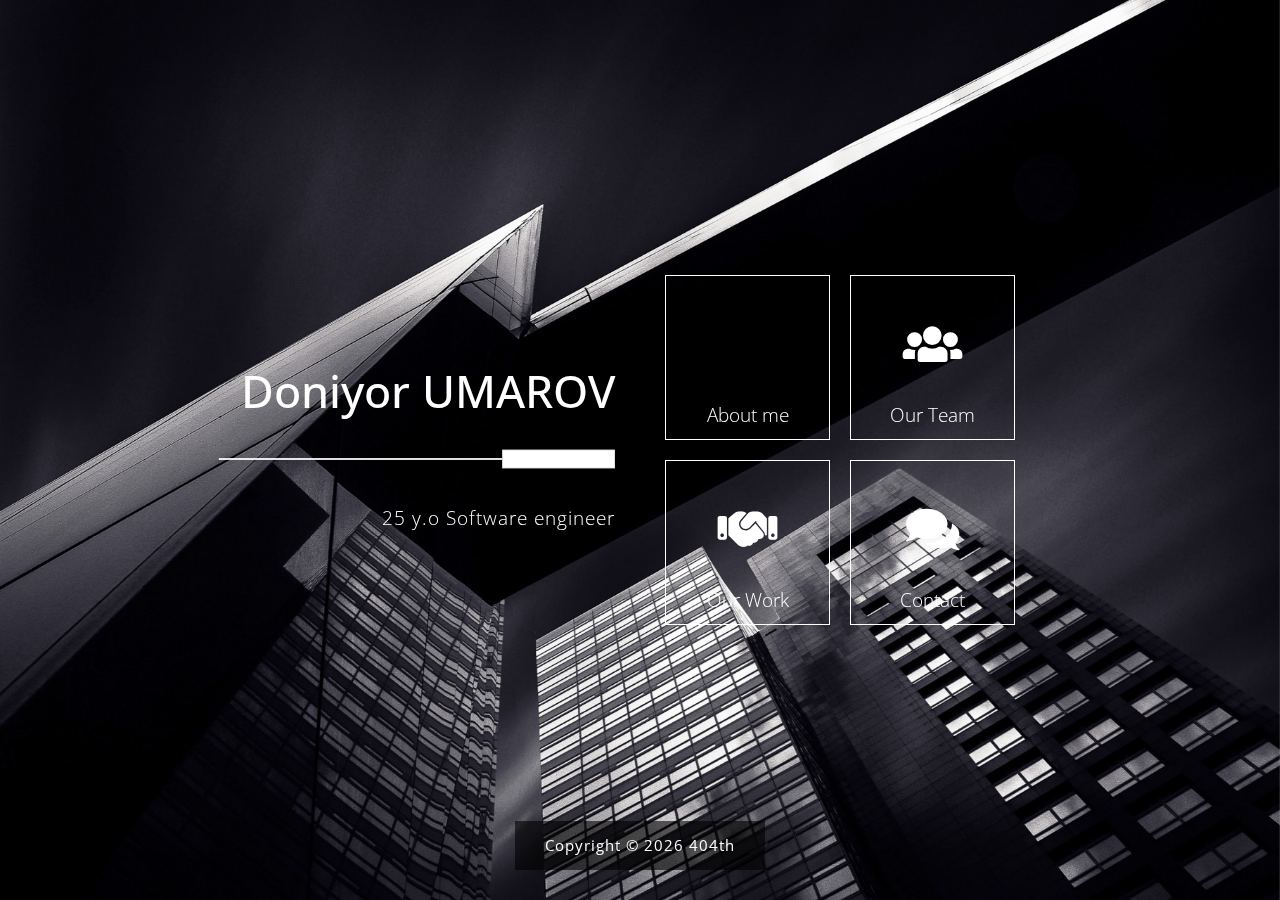
<file: front/index.html>
<!DOCTYPE html>
<html lang="en">
<head>
    <meta charset="utf-8">
    <meta name="viewport" content="width=device-width, initial-scale=1">

    <title>Pop HTML5 Template</title>
<!--

Template 2097 Pop

http://www.tooplate.com/view/2097-pop

-->
    <!-- load CSS -->
    <link rel="stylesheet" href="https://fonts.googleapis.com/css?family=Open+Sans:300">  <!-- Google web font "Open Sans" -->
    <link rel="stylesheet" href="css/bootstrap.min.css">                                  <!-- https://getbootstrap.com/ -->
    <link rel="stylesheet" href="fontawesome/css/fontawesome-all.min.css">                <!-- https://fontawesome.com/ -->
    <link rel="stylesheet" type="text/css" href="slick/slick.css"/>                       <!-- http://kenwheeler.github.io/slick/ -->
    <link rel="stylesheet" type="text/css" href="slick/slick-theme.css"/>
    <link rel="stylesheet" href="css/tooplate-style.css">                               <!-- Templatemo style -->

    <script>document.documentElement.className="js";var supportsCssVars=function(){var e,t=document.createElement("style");return t.innerHTML="root: { --tmp-var: bold; }",document.head.appendChild(t),e=!!(window.CSS&&window.CSS.supports&&window.CSS.supports("font-weight","var(--tmp-var)")),t.parentNode.removeChild(t),e};supportsCssVars()||alert("Please view this in a modern browser such as latest version of Chrome or Microsoft Edge.");</script>
    
</head>

<body>
    <div id="tm-bg"></div>
    <div id="tm-wrap">
        <div class="tm-main-content">
            <div class="container tm-site-header-container">
                <div class="row">
                    <div class="col-sm-12 col-md-6 col-lg-6 col-md-col-xl-6 mb-md-0 mb-sm-4 mb-4 tm-site-header-col">
                        <div class="tm-site-header">
                            <h1 class="mb-4">Doniyor UMAROV</h1>
                            <img src="img/underline.png" class="img-fluid mb-4">
                            <p> <span class="age-current-year"></span> y.o Software engineer</p>        
                        </div>                        
                    </div>
                    <div class="col-sm-12 col-md-6 col-lg-6 col-xl-6">
                        <div class="content">
                            <div class="grid">
                                <div class="grid__item" id="home-link">
                                    <div class="product">
                                        <div class="tm-nav-link">
                                            <!-- <i class="fas fa-home fa-3x tm-nav-icon"></i> -->
                                            <!-- <i class="fa-solid fa-user fa-3x tm-nav-icon"></i> -->
                                            <!-- <i class="fa-light fa-face-smile fa-3x tm-nav-icon"></i> -->
                                            <i class="fa-regular fa-face-smile fa-3x tm-nav-icon"></i>
                                            <span class="tm-nav-text">About me</span>
                                            <div class="product__bg"></div>        
                                        </div>                                    
                                        <div class="product__description">
                                            <div class="row mb-3">
                                                <div class="col-12">
                                                    <h2 class="tm-page-title">Welcome to Pop Design</h2>        
                                                </div>
                                            </div>                                        
                                            <div class="row">
                                                <div class="col-sm-12 col-md-6 col-lg-6 col-xl-6">
                                                    <img src="img/welcome-1.jpg" class="img-fluid mb-3">
                                                    <p>You can feel free to use this template for your websites. Please tell your friends about Tooplate website. Thank you.</p>
                                                    <p>Vivamus placerat in nunc eget volutpat. Etiam tincidunt blandit sapien, sed posuere enim. Ut eget ornare lectus.</p>    
                                                </div>
                                                <div class="col-sm-12 col-md-6 col-lg-6 col-xl-6">
                                                    <p>Donec eu lectus ligula. Aenean pulvinar dolor et massa lacinia rhoncus sit amet sed mauris. Aliquam dictum nibh et consequat finibus.</p>
                                                    <p>Lorem ipsum dolor sit amet, consectetur adipiscing elit. In magna mauris, malesuada ut diam eu, pellentesque fringilla orci.</p>
                                                    <img src="img/welcome-2.jpg" class="img-fluid">
                                                </div>                                        
                                            </div>
                                            
                                        </div>
                                    </div>
                                </div>

                                <div class="grid__item" id="team-link">
                                    <div class="product">
                                        <div class="tm-nav-link">
                                            <i class="fas fa-users fa-3x tm-nav-icon"></i>
                                            <span class="tm-nav-text">Our Team</span>
                                            <div class="product__bg"></div>            
                                        </div>                                     
                                        <div class="product__description">
                                            <div class="p-sm-4 p-2">
                                                <div class="row mb-3">
                                                    <div class="col-12">
                                                        <h2 class="tm-page-title">Background of Our Team</h2>        
                                                    </div>
                                                </div>
                                                <div class="row tm-reverse-sm">
                                                    <div class="col-sm-12 col-md-8 col-lg-8 col-xl-8">
                                                        <p class="mb-4">Vestibulum aliquet, arcu accumsan lobortis bibendum, justo velit efficitur lorem, at pulvinar mi justo nec lacus. Nullam et libero aliquet, luctus nunc sit amet, tincidunt ligula. Sed finibus ante sed tortor cursus, nec malesuada lectus interdum.</p>
                                                        <p class="mb-4">Sed ex turpis, vulputate in efficitur id, lobortis eget nibh. Pellentesque maximus ipsum eget velit imperdiet sodales. Suspendisse in blandit mi.</p>
                                                        <p class="mb-5">Pellentesque finibus felis risus, ut malesuada felis viverra at. Quisque accumsan in mi non hendrerit.</p>
                                                        <a href="#" class="btn tm-btn-gray">Read More</a>        
                                                    </div>                                                
                                                    <div class="col-sm-12 col-md-4 col-lg-4 col-xl-4 mb-lg-0 mb-sm-4 mb-4">
                                                        <img src="img/team.jpg" class="img-fluid">
                                                    </div>
                                                </div>
                                            </div>
                                        </div>
                                    </div>
                                </div>

                                <div class="grid__item">
                                    <div class="product">
                                        <div class="tm-nav-link">
                                            <i class="fas fa-handshake fa-3x tm-nav-icon"></i>
                                            <span class="tm-nav-text">Our Work</span>
                                            <div class="product__bg"></div>             
                                        </div>                                                                 
                                        <div class="product__description">
                                            <div class="p-sm-4 p-2">
                                                <div class="row mb-3">
                                                    <div class="col-12">
                                                        <h2 class="tm-page-title">Our Work</h2>        
                                                    </div>
                                                </div>
                                                <div class="row mb-3">
                                                    <div class="col-12">
                                                        <p>Aliquam interdum, nisl sed faucibus tempor, massa velit laoreet ipsum, et faucibus sapien magna at enim. Suspendisse a dictum tortor, vel rhoncus libero. Integer at lacus velit. Nullam dapibus venenatis placerat.</p>
                                                    </div>
                                                </div>
                                                <div class="row">
                                                    <div class="col-12">
                                                        <div class="p-sm-4 p-2 tm-img-container">
                                                            <div class="tm-img-slider" id="tmImgSlider">
                                                              <img src="img/gallery-img-01-tn.jpg" alt="Image" class="tm-slider-img">
                                                              <img src="img/gallery-img-02-tn.jpg" alt="Image" class="tm-slider-img">
                                                              <img src="img/gallery-img-03-tn.jpg" alt="Image" class="tm-slider-img">
                                                              <img src="img/gallery-img-04-tn.jpg" alt="Image" class="tm-slider-img">
                                                              <img src="img/gallery-img-05-tn.jpg" alt="Image" class="tm-slider-img">
                                                              <img src="img/gallery-img-06-tn.jpg" alt="Image" class="tm-slider-img">
                                                            </div>
                                                        </div>  
                                                    </div>
                                                </div>
                                            </div>
                                        </div>       
                                    </div>
                                </div>

                                <div class="grid__item">
                                    <div class="product">
                                        <div class="tm-nav-link">
                                            <i class="fas fa-comments fa-3x tm-nav-icon"></i>
                                            <span class="tm-nav-text">Contact</span>
                                            <div class="product__bg"></div>             
                                        </div>                                                              
                                        <div class="product__description">
                                            <div class="pt-sm-4 pb-sm-4 pl-sm-5 pr-sm-5 pt-2 pb-2 pl-3 pr-3">
                                                <div class="row mb-3">
                                                    <div class="col-12">
                                                        <h2 class="tm-page-title">Contact Us</h2>        
                                                    </div>
                                                </div>
                                                <div class="row mb-4">
                                                    <div class="col-12">
                                                        <p>Lorem ipsum dolor site amet, consectetur adipiscing elit. Aliquam interdum, nisl sed faucibus tempor, massa velit laoreet ipsum, et faucibus sapien magna at enim. Suspendisse a dictum tortor, vel rhoncus libero.</p>
                                                    </div>
                                                </div>
                                                <div class="row">
                                                    <div class="col-12">
                                                        <form action="index.html" method="post" class="contact-form">
                                                            <div class="row">
                                                                <div class="form-group col-md-6 col-lg-6 col-xl-6">
                                                                  <input type="text" id="contact_name" name="contact_name" class="form-control" placeholder="Name"  required/>
                                                                </div>
                                                                <div class="form-group col-md-6 col-lg-6 col-xl-6 tm-col-email">
                                                                  <input type="email" id="contact_email" name="contact_email" class="form-control" placeholder="Email"  required/>
                                                                </div>
                                                            </div>                                                        
                                                            <div class="form-group">
                                                              <textarea id="contact_message" name="contact_message" class="form-control" rows="9" placeholder="Message" required></textarea>
                                                            </div>
                                                            <button type="submit" class="btn btn-primary tm-btn-submit">Submit</button>
                                                        </form>
                                                    </div>
                                                </div>
                                            </div>                                            
                                        </div>
                                    </div>
                                </div>
                            </div> 
                        </div>                       
                    </div>
                </div>                
            </div>
            <footer>
                <p class="small tm-copyright-text">Copyright &copy; <span class="tm-current-year">2024</span> 404th </p>
            </footer>
        </div> <!-- .tm-main-content -->  
    </div>
    <!-- load JS -->
    <script src="js/jquery-3.2.1.slim.min.js"></script>         <!-- https://jquery.com/ -->    
    <script src="slick/slick.min.js"></script>                  <!-- http://kenwheeler.github.io/slick/ -->  
    <script src="js/anime.min.js"></script>                     <!-- http://animejs.com/ -->
    <script src="js/main.js"></script>  
    <script>      

        function setupFooter() {
            var pageHeight = $('.tm-site-header-container').height() + $('footer').height() + 100;

            var main = $('.tm-main-content');

            if($(window).height() < pageHeight) {
                main.addClass('tm-footer-relative');
            }
            else {
                main.removeClass('tm-footer-relative');   
            }
        }

        /* DOM is ready
        ------------------------------------------------*/
        $(function(){

            setupFooter();

            $(window).resize(function(){
                setupFooter();
            });

            $('.tm-current-year').text(new Date().getFullYear());  // Update year in copyright  
            $('.age-current-year').text(new Date().getFullYear() - 2001);  // Update year in copyright          
        });

    </script>             

</body>
</html>
</file>
<file: front/css/tooplate-style.css>
/*

Template 2097 Pop

http://www.tooplate.com/view/2097-pop

*/

body {
	font-family: 'Open Sans', Helvetica, Arial, sans-serif;
	font-size: 19px;
	font-weight: 300;
    color:white;        
    position: relative;
}

h1 { font-size: 2.8rem; }

#tm-bg {
    position: fixed;
    top: 0;
    left: 0;
    width: 100%;
    height: 100%;  
    background-image: url(../img/pop-bg.jpg);
    background-position: center;
    background-size: cover;
    background-repeat: no-repeat;
    z-index: -1;
    transition: all 0.3s ease;
}

#tm-bg:after {
    content: '';
    display: block;
    position: absolute;
    top: 0;
    left: 0;
    width: 100%;
    height: 100%;
}

#tm-wrap {
    display: flex;
    align-items: center;
    height: 100%;
    min-height: 100vh;
}

p {
    line-height: 1.9;
    letter-spacing: 1px;
}

.tm-main-content {
    display: flex;    
    align-items: center;
    padding: 50px 15px; 
    position: absolute;
    left: 0;
    right: 0;
    top: 0;
    bottom: 0;
    overflow: auto;
}

.tm-site-header-col {
    display: flex;
    align-items: center;
}

.tm-site-header {
    margin: 10px;
    text-align: right;
    width: 100%;
}

.tm-nav ul {
    padding-left: 0;
    display: block;    
}

.tm-nav li { 
    list-style: none; 
    display: inline-block;
    border: 1px solid white;
    float: left;
    margin: 10px;
}

.tm-nav-link { 
    color: white;
    display: flex;
    flex-direction: column;
    justify-content: center;
    width: 165px;
    height: 165px;
    text-align: center;
    border: 1px solid white;
    cursor: pointer;
    position: relative;
}

.tm-nav-text {
    position: absolute;
    left: 0;
    right: 0;
    bottom: 10px;
}

.fa-3x { font-size: 2.5em; }

.product {
    background: transparent;
    transition: all 0.3s ease;
}

.product:hover {
    background: #2c2a35;
    color: #a9a9a9;
}

.tm-nav-icon {    
    display: block;
    margin-bottom: 25px;
}

/* Expanding Grid Items from Codrops */
.tm-page-title { font-weight: 300; }
.content { max-width: 370px; }
.grid {
    display: flex;
    flex-wrap: wrap;
}
.grid__item { margin: 10px; }
.product {
    position: relative;
    cursor: pointer;
}

.product__bg {
    width: 100%;
    height: 100%;
    top: 0px;
}

.product__bg,
.product__description {
    opacity: 0;
    position: absolute;
}

.product__description {
    width: 100%;
    height: 100%;
    top: 0;
    left: 0;
    display: none;
}

.tm-fa-close { font-size: 30px; }

.details {
    font-size: 1rem;    
    width: 100%;
    height: 100%;
    bottom: 0;
    left: 0;
    z-index: 1000;
    display: flex;
    flex-direction: column;
    justify-content: center;
    pointer-events: none;
    padding: 15px;   
    display: none; 
}

.details > * {
    position: relative;
    opacity: 0;
}

.details--open { pointer-events: auto; }

.details__bg {
    width: 100%;
    max-width: 900px;
    left: 0;
    right: 0;
    margin-left: auto;
    margin-right: auto;
}

.details__bg--down { background: #2c2a35; }

.details__bg {
    padding: 50px;
    transform-origin: 0 0;
}

.details__close {
    position: absolute;
    top: 5px;
    right: 0;
    border: 0;
    background: none;
    margin: 1em;
    cursor: pointer;
    font-size: 0.85em;
    color: white;
    z-index: 1001;
}

/* Team */
.tm-reverse-sm { flex-direction: row; }

/* Our Work */
.tm-slider-img {
    padding-left: 10px;
    padding-right: 10px;
}

.slick-dots li button:before {
    font-size: 20px;
    color: white;
    opacity: 1;
}

.slick-dots {
    position: absolute;
    bottom: -40px;
    display: block;
    width: 100%;
    padding: 0;
    list-style: none;
    text-align: center;
}

.slick-dots li.slick-active button:before {
    opacity: .75;
    color: deepskyblue;
}

/* Contact */
.form-control {
    font-size: 1.1rem;
    border-radius: 0;
    border: none;
    background-color: #353541;
    color: white;
    padding: .75rem;
}

.form-control:focus {
    color: #cecece;
    background-color: #4d4c59;
    border-color: transparent;
}

.tm-col-email { padding-left: 0; }

.tm-btn-submit { background-color: #006599; }

.tm-btn-gray {
    background-color: #494752;
    color: white;
}

.tm-btn-gray:hover {
    background-color: #77757d;
    color: white;
}

.btn {
    padding: .5rem 2.4rem;
    font-size: 1.2rem;
    border-radius: 0;
}

.btn-primary { border-color: transparent; }

.btn-primary:hover {
    background-color: #0e7fb9;
    border-color: transparent;
}

/* Footer */
footer {
    position: absolute;
    bottom: 30px;    
    text-align: center;
    left: 0;
    right: 0;   
}

.tm-text-highlight { color: white; }
.tm-text-highlight:hover { color: red; }
.tm-main-content.tm-footer-relative { flex-direction: column; } 
.tm-main-content.tm-footer-relative footer {
    position: relative;
    bottom: 0;
    margin-top: 50px;
}

.tm-copyright-text {
    background-color: rgba(0,0,0,0.6);
    display: inline-block;
    padding: 10px 30px;
}

a, button { transition: all 0.3s ease; }
a:hover,
a:focus {
	text-decoration: none;
	outline: none;
}

p:last-child { margin-bottom: 0; }

@media (min-width: 900px) {
    .container { max-width: 900px; }
}

@media (min-width: 767px) and (max-width: 991px), (max-width: 440px) {
    .tm-nav-link {
        width: 145px;
        height: 145px;
    }
}

@media (max-width: 767px) {
    .container { max-width: 450px; }
    .content {
        margin-left: auto;
        margin-right: 0;
    }
    .tm-nav ul {
        display: flex;
        flex-wrap: wrap;
        justify-content: flex-end;
    }
    .grid { justify-content: flex-end; }
    .tm-col-email { padding-left: 15px; }
    .tm-reverse-sm { flex-direction: column-reverse; }
}

@media (max-width: 544px) {    
    .tm-main-content { flex-direction: column; }
    .details__bg { padding: 55px 40px; }
    .slick-dots li button:before { font-size: 15px; }

    footer {
        position: relative;
        bottom: 0;
    }
}

@media (max-width: 419px) {
    .tm-nav-link {
        width: 120px;
        height: 120px;
    }

    .fa-3x { font-size: 2.2em; }
}
</file>
